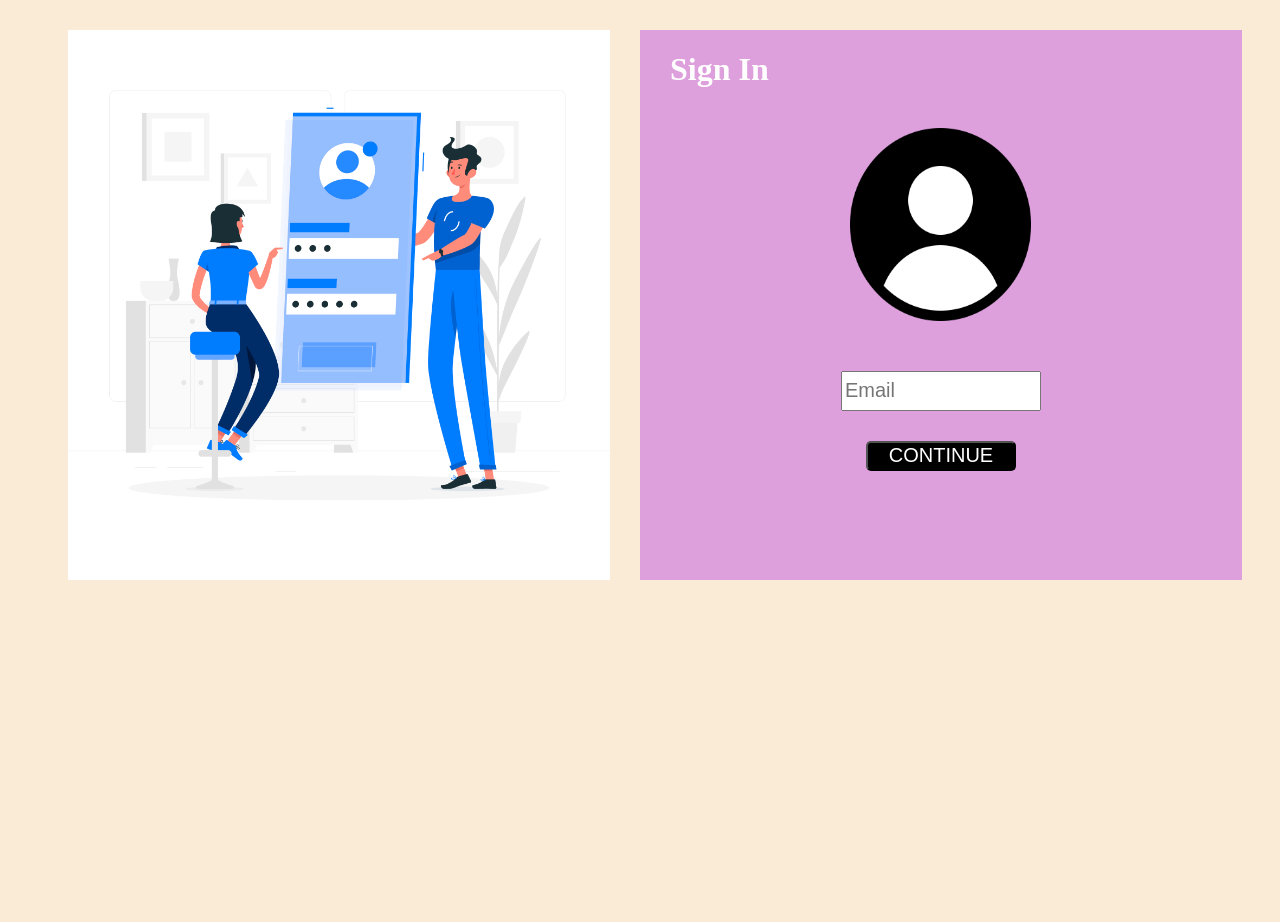
<file: index.html>
<html>
    <head>
        <link rel="stylesheet" type="text/css" href="style.css">
        <script src="main.js"></script>
    </head>
    <body>
        <center>
            <div id="dd1">
        <div id="d1"><img src="4957136.jpg" alt=""></div> 
        <div id="d2">
            <h1>Sign In</h1><br>
            <img src="34-349693_male-symbol-png.png" alt="" id="im2">
            <br>
            <input type="text" placeholder="Email" id="name">
            <br>
            <button id="continue" onclick="start()">CONTINUE</button>
        </div>
        </div>
</center>

    </body> 
</html>
</file>
<file: style.css>
#d1{
    float: left;    
    width: 50%;
    height: 550px;
}
#d2{
    background-color: plum;
    width: 50%;
    float: right;  
    height: 550px;  
}
img{
    width: 90%;
    height: 100%;
}
#dd1{
    background-color: antiquewhite;
    margin-top: 30px;
    margin-bottom: 30px;
    margin-left: 30px;
    margin-right: 30px;
}
body{
    background-color: antiquewhite;
}
h1{
    color: white;
    float: left;
    margin-left: 30px;
}
#name{
    margin-top: 50px;
    font-size: 20px;
    width: 200px;
    height: 40px;
}
#continue{
    margin-top: 30px;
    width: 150px;
    height: 30px;
    font-size: 20px;
    background-color: black;
    color: white;
    border-radius: 5px;
}
#im2{
    width: 30%;
    height: 35%;
    margin-right: 130px;
    margin-top: 80px;
}
</file>
